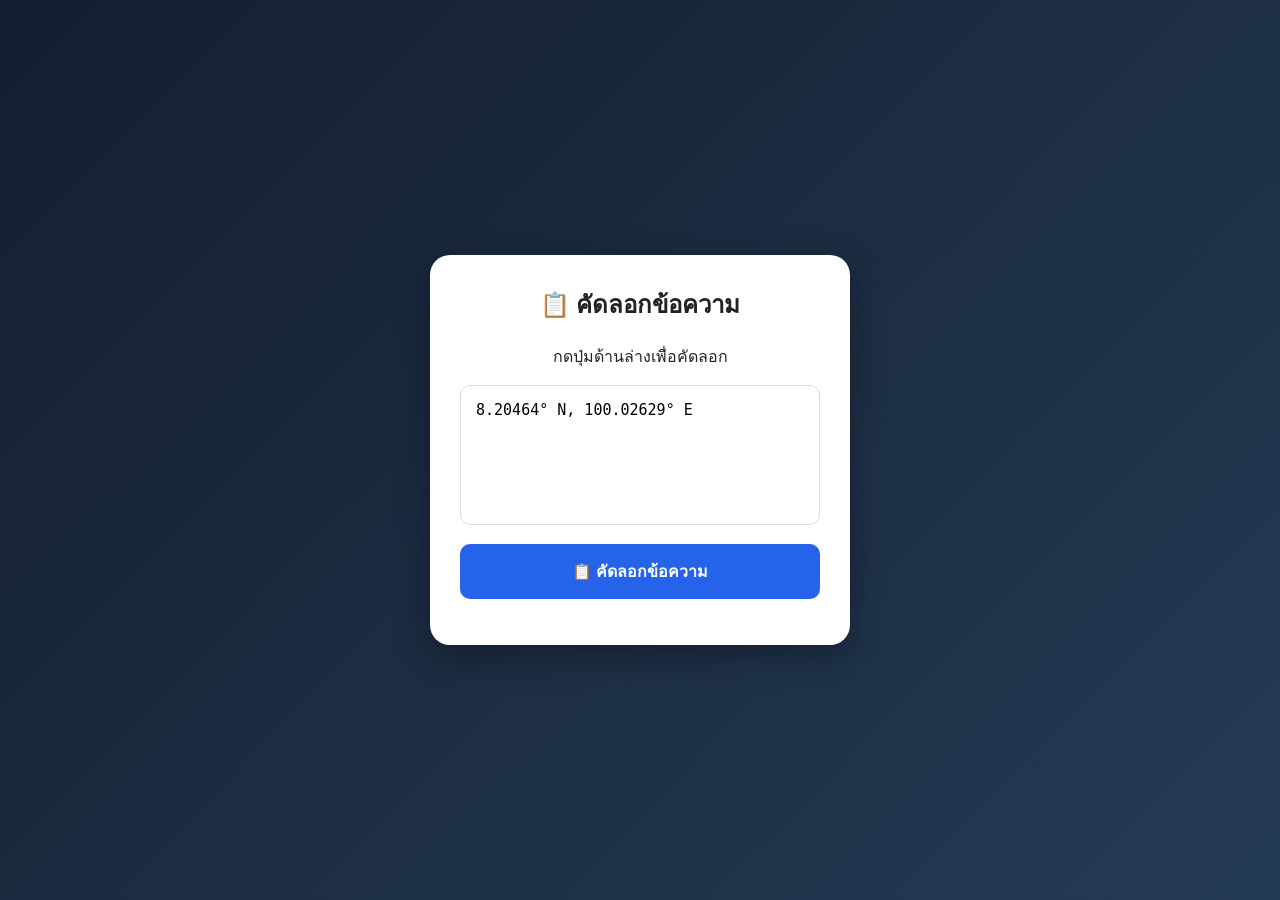
<file: c.html>
<!DOCTYPE html>
<html lang="th">
<head>
<meta charset="UTF-8">
<meta name="viewport" content="width=device-width, initial-scale=1.0">
<title>คัดลอกข้อความ</title>

<style>
* {
    box-sizing: border-box;
}

body {
    margin: 0;
    min-height: 100vh;
    display: flex;
    justify-content: center;
    align-items: center;
    background: linear-gradient(135deg, #141e30, #243b55);
    font-family: Arial, sans-serif;
    color: white;
}

.container {
    width: 90%;
    max-width: 420px;
    padding: 30px;
    background: #ffffff;
    color: #222;
    border-radius: 20px;
    text-align: center;
    box-shadow: 0 10px 35px #0005;
}

h2 {
    margin-top: 0;
}

textarea {
    width: 100%;
    height: 140px;
    padding: 15px;
    border: 1px solid #ddd;
    border-radius: 10px;
    resize: none;
    font-size: 15px;
    outline: none;
}

button {
    width: 100%;
    padding: 15px;
    margin-top: 15px;
    border: none;
    border-radius: 10px;
    background: #2563eb;
    color: white;
    font-size: 16px;
    font-weight: bold;
    cursor: pointer;
}

button:hover {
    background: #1d4ed8;
}

#status {
    margin-top: 12px;
    color: #16a34a;
}
</style>
</head>

<body>

<div class="container">
    <h2>📋 คัดลอกข้อความ</h2>
    <p>กดปุ่มด้านล่างเพื่อคัดลอก</p>

    <textarea id="myText">8.20464° N, 100.02629° E</textarea>

    <button onclick="copyText()">
        📋 คัดลอกข้อความ
    </button>

    <p id="status"></p>
</div>

<script>
function copyText() {
    const text = document.getElementById("myText");

    navigator.clipboard.writeText(text.value)
    .then(() => {
        document.getElementById("status").innerText =
            "คัดลอกข้อความเรียบร้อยแล้ว!";
    })
    .catch(() => {
        text.select();
        document.execCommand("copy");
        document.getElementById("status").innerText =
            "คัดลอกข้อความแล้ว!";
    });
}
</script>

</body>
</html>
</file>
